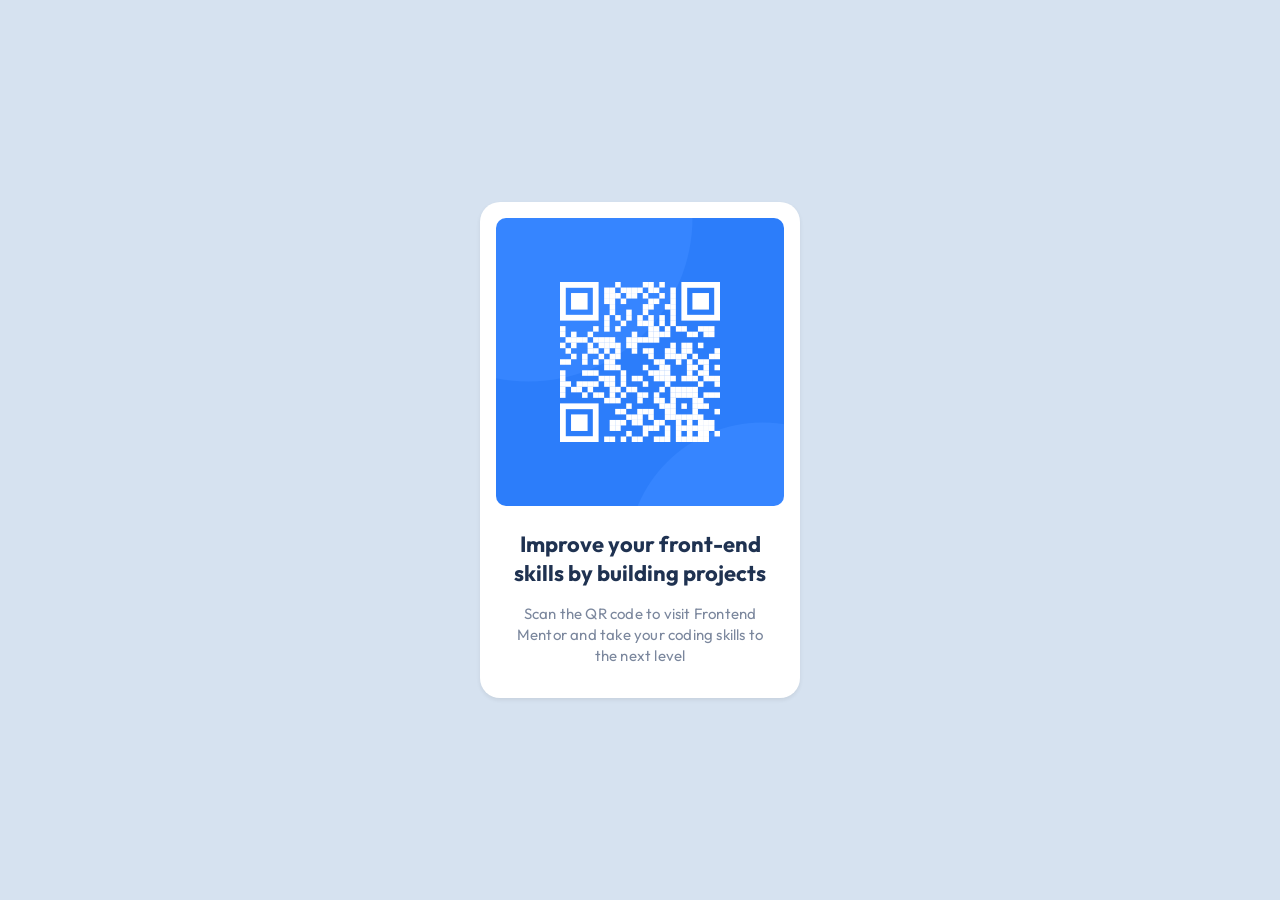
<file: qr-code-component-main/index.html>
<!DOCTYPE html>
<html lang="en">
<head>
  <meta charset="UTF-8">
  <meta name="viewport" content="width=device-width, initial-scale=1.0"> <!-- displays site properly based on user's device -->

<link rel="stylesheet" href="style.css" />
<link
      rel="stylesheet"
      href="https://fonts.googleapis.com/css?family=Outfit"
    />

  <link 
      rel="icon" 
      type="image/png" sizes="32x32" href="./images/favicon-32x32.png">
  
  <title>Frontend Mentor | QR code component</title>

<!-- Bootstrap 5 CSS -->
<link 
      href="https://cdn.jsdelivr.net/npm/bootstrap@5.3.0/dist/css/bootstrap.min.css" 
      rel="stylesheet">

  <!-- Feel free to remove these styles or customise in your own stylesheet 👍 -->
  <style>
    .attribution { font-size: 0.6875rem; text-align: center; }
    .attribution a { color: hsl(228, 45%, 44%); }
  </style>

<link rel="stylesheet" href="style.css">
</head>
<body class="d-flex align-items-center justify-content-center min-vh-100 p-3">

  <main class="qr-card p-3 bg-white text-center shadow-sm">
    <div class="qr-img-container mb-4">
      <img src="./images/image-qr-code.png" alt="QR Code to Frontend Mentor website" class="img-fluid w-100 h-100">
    </div>
    <div class="px-2 pb-3">
      <h1 class="qr-title mb-3">
        Improve your front-end skills by building projects
      </h1>
      <p class="qr-description mb-0">
        Scan the QR code to visit Frontend Mentor and take your coding skills to the next level
      </p>
    </div>
  </main>

</body>
</html>
</file>
<file: qr-code-component-main/style.css>
/* Design System Variables */
:root {
  --white: hsl(0, 0%, 100%);
  --light-gray: hsl(212, 45%, 89%);
  --grayish-blue: hsl(220, 15%, 55%);
  --dark-blue: hsl(218, 44%, 22%);
  --font-body: 0.9375rem; /* 15px */
}

/* Global Reset & Overrides */
body {
  background-color: var(--light-gray);
  font-family: 'Outfit', sans-serif;
  font-size: var(--font-body);
}

/* Card Component Layout */
.qr-card {
  max-width: 320px;
  border-radius: 20px;
}

/* Image Container Styles */
.qr-img-container {
  border-radius: 10px;
  overflow: hidden;
}

/* Typography Specifics */
.qr-title {
  color: var(--dark-blue);
  font-size: 1.375rem; /* 22px */
  font-weight: 700;
  line-height: 1.3;
}

.qr-description {
  color: var(--grayish-blue);
  font-size: 0.9375rem; /* 15px */
  font-weight: 400;
  letter-spacing: 0.2px;
  line-height: 1.4;
}
</file>
